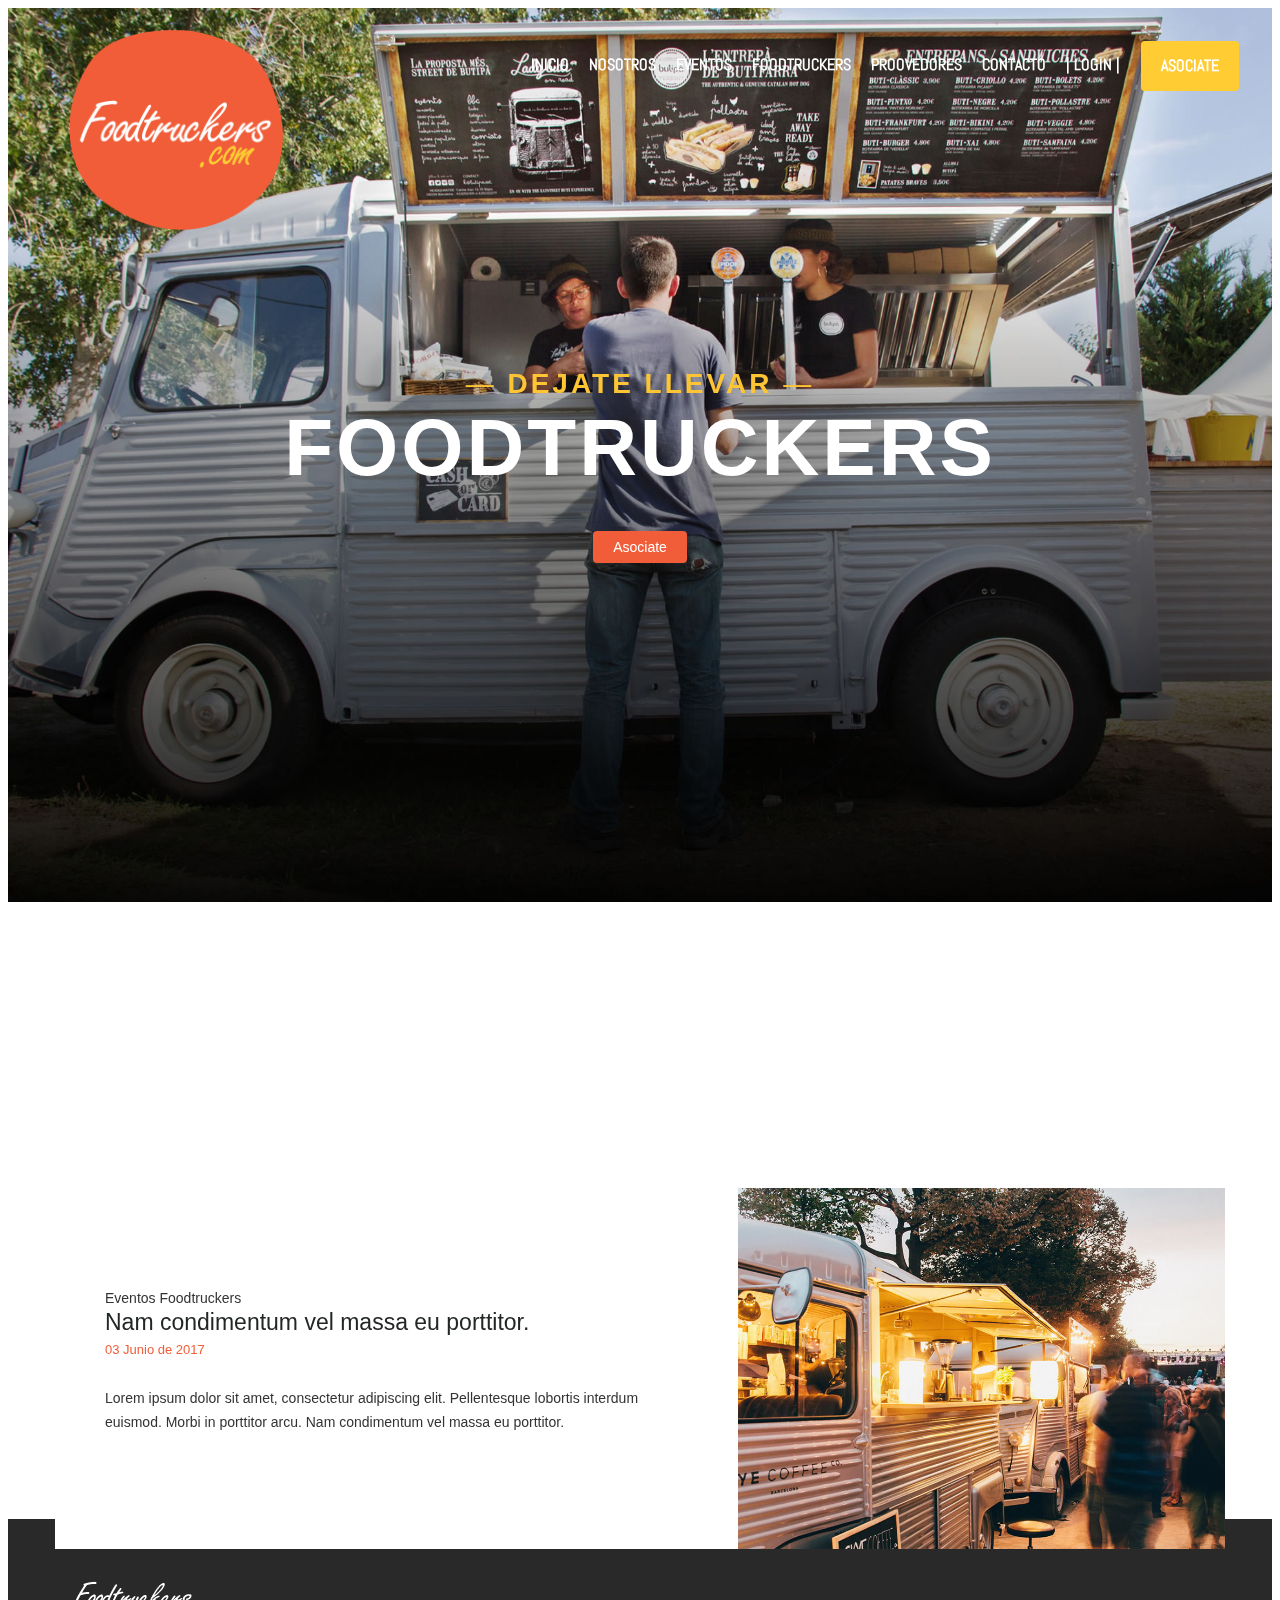
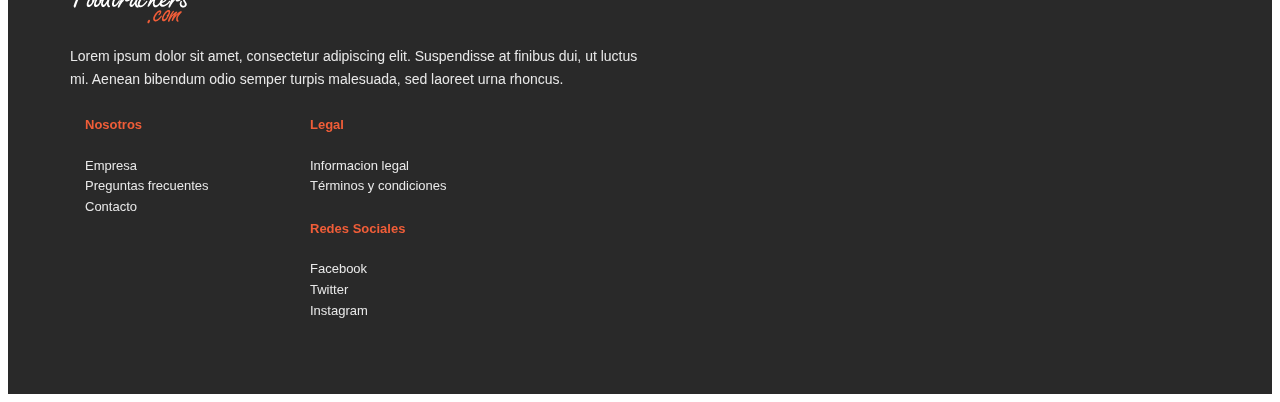
<file: index.html>
<!doctype html>

   <meta http-equiv="content-type" content="text/html;charset=utf-8" />
   <meta name="viewport" content="width=device-width,initial-scale=1">
   
    <title>Foodtruckers</title>


    <head>
    <link href="https://fonts.googleapis.com/css?family=Abel" rel="stylesheet">
    <link rel="stylesheet" href="styles/style.css" data-minify="1" />
    
    <script src="js/query.js"></script>
    <script src="js/utils.js"></script>
       
    </head>
    <body>
   
  <nav class="navbar navbar-default navbar-fixed-top">
  <div class="container">
  <div class="navbar-header">
  <button type="button" class="navbar-toggle collapsed" data-toggle="collapse" data-target="#bs-navbar-collapse" aria-expanded="false"> <span class="sr-only">Toggle navigation</span> 
  <span class="icon-bar"></span> <span class="icon-bar"></span> <span class="icon-bar"></span> </button>
  <a class="navbar-brand" href="index.php"> <img src="images/logo-foodtruckers.png" alt="Foodtruckers" class="logo" /></a>
    </div>
    <div id="bs-navbar-collapse" class="collapse navbar-collapse">
    <ul class="nav navbar-nav navbar-right">
    <li><a href="index.php">Inicio</a></li>
    <li><a href="index.php">Nosotros</a></li>
    <li><a href="index.php">Eventos</a></li>
    <li><a href="index.php">Foodtruckers</a></li>
    <li><a href="index.php">Proovedores</a></li>
    <li><a href="contacto.php">Contacto</a></li>
    <li><a href="index.php">&vert; Login &vert;</a></li>
    <li class="hidden-sm hidden-xs btn button_primary button_contact menu-item menu-item-type-post_type menu-item-object-page menu-item-125"><a href="login.php">Asociate</a></li>
                </ul>
            </div>
        </div>
    </nav>
    
    
    <header data-parallax="scroll" data-image-src="images/foto-home-foodtruckers.jpg">
     <div id="slogan">
      <p class="soustitre">Dejate Llevar</p>
       <h1>Foodtruckers</h1> <p class="buttons"> <a href="index.php" class="btn button_primary">Asociate</a></p></div>
    </header>
   
        <section role="main">
        <div class="container">
           <br><br><br><br><br><br><br><br><br><br><br><br><br><br>
            </div>
        </div>
    </section>
 
    <section id="evento-home">
       <div class="container">
            <div class="row table-row">
                <article class="col-lg-6 col-md-7 col-sm-8" id="post-text">
                    <div class="">Eventos Foodtruckers</div>
                    <h3><a href="#" title="">Nam condimentum vel massa eu porttitor.</a><span class="date">03 Junio de 2017</span></h3>
                    <p>
                        <p>Lorem ipsum dolor sit amet, consectetur adipiscing elit. Pellentesque lobortis interdum euismod. Morbi in porttitor arcu. Nam condimentum vel massa eu porttitor. </p>
                    </p>
                </article>
                <div class="col-lg-6 col-md-5 col-sm-4 hidden-xs no-padding" id="post-image" style="background-image:url(images/nota-foodtruckers.jpg)">
                    <div class="triangle"></div>
                </div>
            </div>
        </div>
    </section>
    
    
    
    <footer class="negativeMargin">
        <div class="container">
            <div class="row">
                <div class="col-md-6"> <img src="images/logo-foodtruckers-footer.png" alt="Foodtruckers" class="logo" /> 
                    <div class="textwidget">
                        <p>Lorem ipsum dolor sit amet, consectetur adipiscing elit. Suspendisse at finibus dui, ut luctus mi. Aenean bibendum odio semper turpis malesuada, sed laoreet urna rhoncus.</p>
                    </div>
                    <div class="row" id="sitemap">
                        <div class="col-md-4">
    <h4>Nosotros</h4>
    <div class="menu-activites-container">
    <ul class="list-unstyled">
    <li class="menu-item"><a href="#">Empresa</a></li>
    <li><a href="preguntas-frecuentes.php">Preguntas frecuentes</a></li>
    <li><a href="contacto.php">Contacto</a></li>
                                </ul>
                            </div>
                        </div>
                        <div class="col-md-4">
    <h4>Legal</h4>
    <div class="menu-emersion-container">
    <ul class="list-unstyled">
    <li><a href="#">Informacion legal</a></li>
    <li><a href="#">Términos y condiciones </a></li>
    
   
                                </ul>
                            </div>
                        </div>
      <div class="col-md-4">
      <h4>Redes Sociales</h4>
      <div class="menu-contact-container">
      <ul id="menu-contact" class="list-unstyled">
      <li><a href="https://www.facebook.com/Foodtruckers/">Facebook</a></li>
      <li><a href="https://www.twitter.com/Foodtruckers/">Twitter</a></li>
      <li><a href="https://www.instagram.com/Foodtruckers">Instagram</a></li>
                                </ul>
                            </div>
                        </div>
                    </div>
                </div>
              </div>
        </div>
    </footer>
   
</body>


</html>
</file>
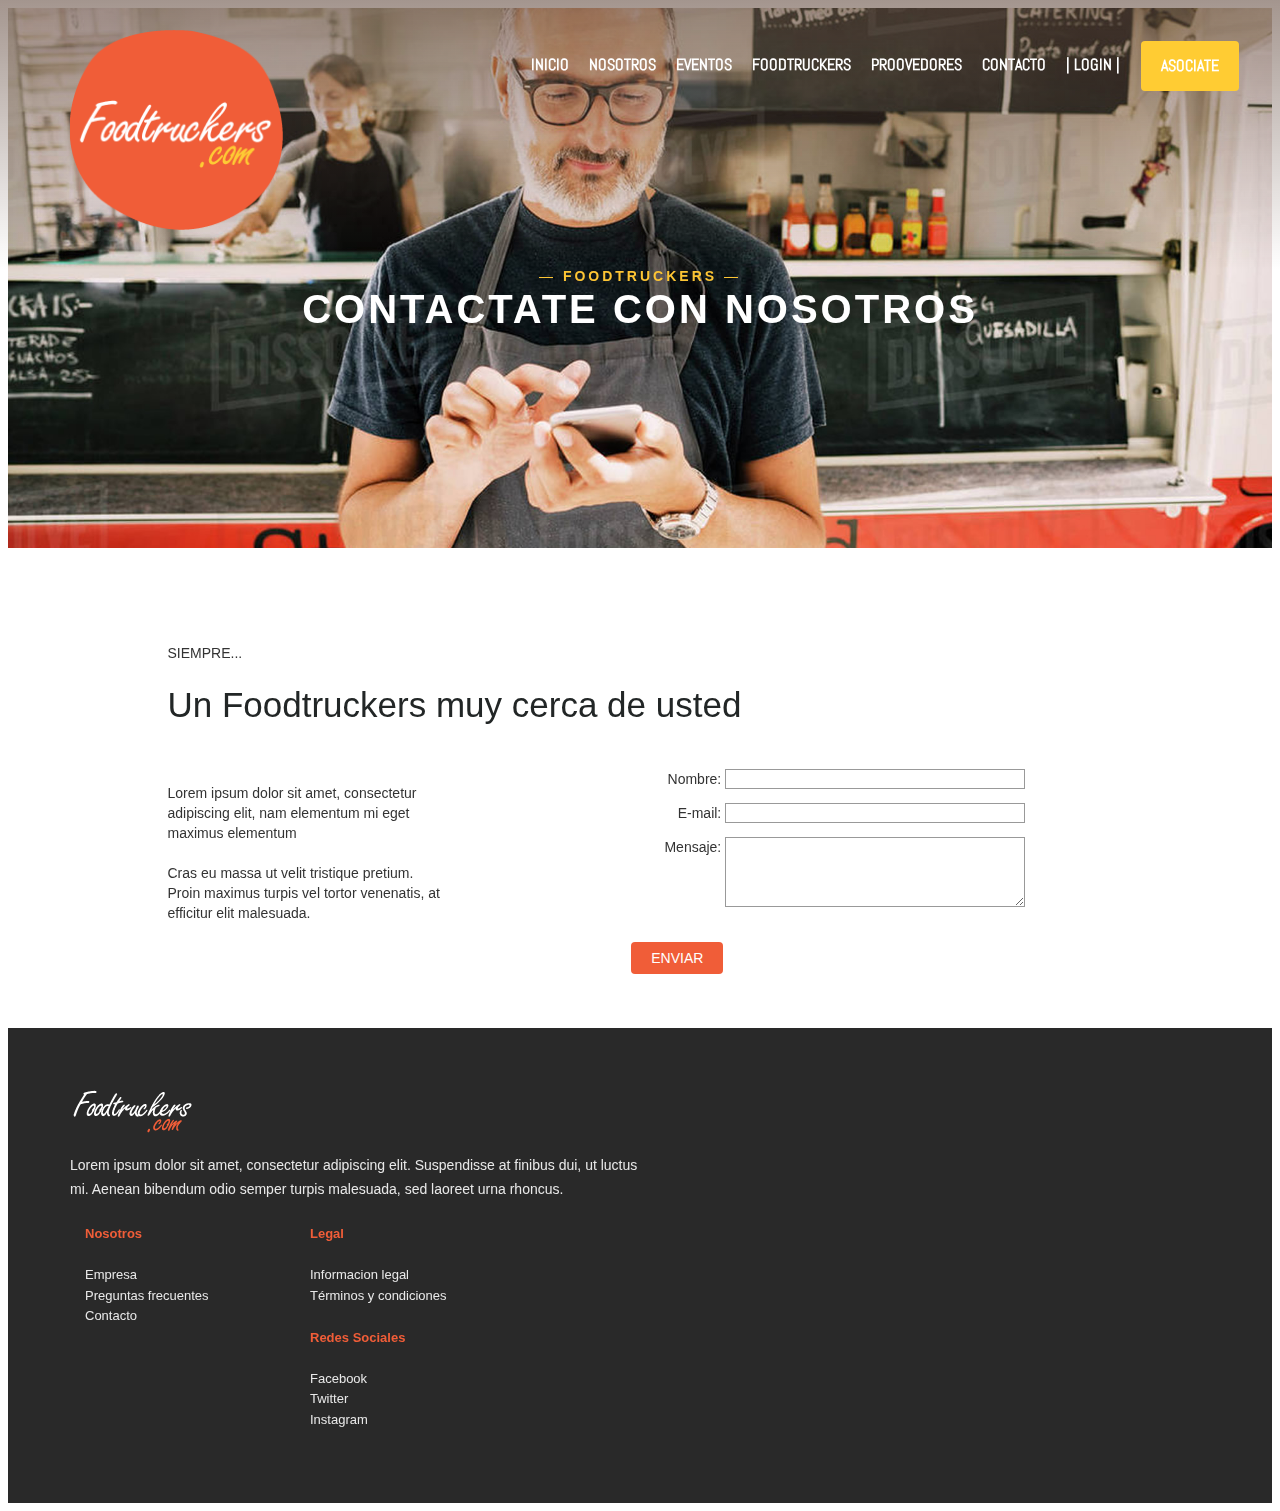
<file: contacto.html>
<!doctype html>

   <meta http-equiv="content-type" content="text/html;charset=utf-8" />
   <meta name="viewport" content="width=device-width,initial-scale=1">
   
    <title>Contacto - Foodtruckers</title>


    <head>
    <link href="https://fonts.googleapis.com/css?family=Abel" rel="stylesheet">
    <link rel="stylesheet" href="styles/style.css" data-minify="1" />
    
    <script src="js/query.js"></script>
    <script src="js/utils.js"></script>
       
    </head>
    <body>
   
   <nav class="navbar navbar-default navbar-fixed-top">
   <div class="container">
   <div class="navbar-header">
   <button type="button" class="navbar-toggle collapsed" data-toggle="collapse" data-target="#bs-navbar-collapse" aria-expanded="false"> <span class="sr-only">Toggle navigation</span> 
    <span class="icon-bar"></span> <span class="icon-bar"></span> <span class="icon-bar"></span> </button>
    <a class="navbar-brand" href="index.html"> <img src="images/logo-foodtruckers.png" alt="Foodtruckers" class="logo" /></a>
    </div>
    <div id="bs-navbar-collapse" class="collapse navbar-collapse">
    <ul class="nav navbar-nav navbar-right">
    <li><a href="index.html">Inicio</a></li>
    <li><a href="index.html">Nosotros</a></li>
    <li><a href="index.html">Eventos</a></li>
    <li><a href="index.html">Foodtruckers</a></li>
    <li><a href="index.html">Proovedores</a></li>
    <li><a href="contacto.html">Contacto</a></li>
    <li><a href="index.html">&vert; Login &vert;</a></li>
    <li class="hidden-sm hidden-xs btn button_primary button_contact menu-item menu-item-type-post_type menu-item-object-page menu-item-125"><a href="login.html">Asociate</a></li>
                </ul>
            </div>
        </div>
    </nav>
    <header class="header-small" data-parallax="scroll" data-image-src="images/foodtruckers-contacto.jpg">
        <div id="slogan">
            <p class="soustitre">Foodtruckers</p>
          <h1>Contactate con nosotros</h1></div>
        <div id="gradient2">&nbsp;</div>
    </header>
    
    <section id="main" role="main">
      <div class="container">
      <div class="row">
      <div class="col-md-11 col-md-offset-1">
      <p class="label-projet">SIEMPRE...</p>
      <h1>Un Foodtruckers muy cerca de usted</h1></div>
       </div>
        
        <div class="row" style="">
        <div class="col-md-3 col-md-offset-1"> 
        <div class="textwidget">
        <ul class="list-unstyled" id="infos">
        <li></i>Lorem ipsum dolor sit amet, consectetur adipiscing elit, nam elementum mi eget maximus elementum<br><br>Cras eu massa ut velit tristique pretium.<br>Proin maximus turpis vel tortor venenatis, at efficitur elit malesuada.</li>
        
        </ul>
        </div>
        </div>
        
        <div class="col-md-7">
        <div class="screen-reader-response"></div>
        <form action="/pagina-formulario" method="post">
        <div>
        <label for="name">Nombre:</label>
        <input type="text" id="name" />
        </div>
        <div>
        <label for="mail">E-mail:</label>
        <input type="email" id="mail" />
        </div>
        <div>
        <label for="msg">Mensaje:</label>
        <textarea id="msg"></textarea>
        </div>
        <div class="buttons">
        <p class="buttons"> <a href="index.html" class="btn button_primary">ENVIAR</a></p>
        </div>
        </form>
                    </div>
                </div>
            </div>
        </div>
    </section>
 
   
    
   <footer class="negativeMargin">
        <div class="container">
            <div class="row">
                <div class="col-md-6"> <img src="images/logo-foodtruckers-footer.png" alt="Foodtruckers" class="logo" /> 
                    <div class="textwidget">
                        <p>Lorem ipsum dolor sit amet, consectetur adipiscing elit. Suspendisse at finibus dui, ut luctus mi. Aenean bibendum odio semper turpis malesuada, sed laoreet urna rhoncus.</p>
                    </div>
                    <div class="row" id="sitemap">
                        <div class="col-md-4">
    <h4>Nosotros</h4>
    <div class="menu-activites-container">
    <ul class="list-unstyled">
    <li><a href="#">Empresa</a></li>
    <li><a href="preguntas-frecuentes.html">Preguntas frecuentes</a></li>
    <li><a href="#">Contacto</a></li>
                                </ul>
                            </div>
                        </div>
                        <div class="col-md-4">
    <h4>Legal</h4>
    <div class="menu-emersion-container">
    <ul class="list-unstyled">
    <li><a href="#">Informacion legal</a></li>
    <li><a href="#">Términos y condiciones </a></li>
    
   
                                </ul>
                            </div>
                        </div>
      <div class="col-md-4">
      <h4>Redes Sociales</h4>
      <div class="menu-contact-container">
      <ul id="menu-contact" class="list-unstyled">
      <li><a href="https://www.facebook.com/Foodtruckers/">Facebook</a></li>
      <li><a href="https://www.twitter.com/Foodtruckers/">Twitter</a></li>
      <li><a href="https://www.instagram.com/Foodtruckers">Instagram</a></li>
                                </ul>
                            </div>
                        </div>
                    </div>
                </div>
               
            </div>
        </div>
    </footer>
   
</body>
</html>
</file>
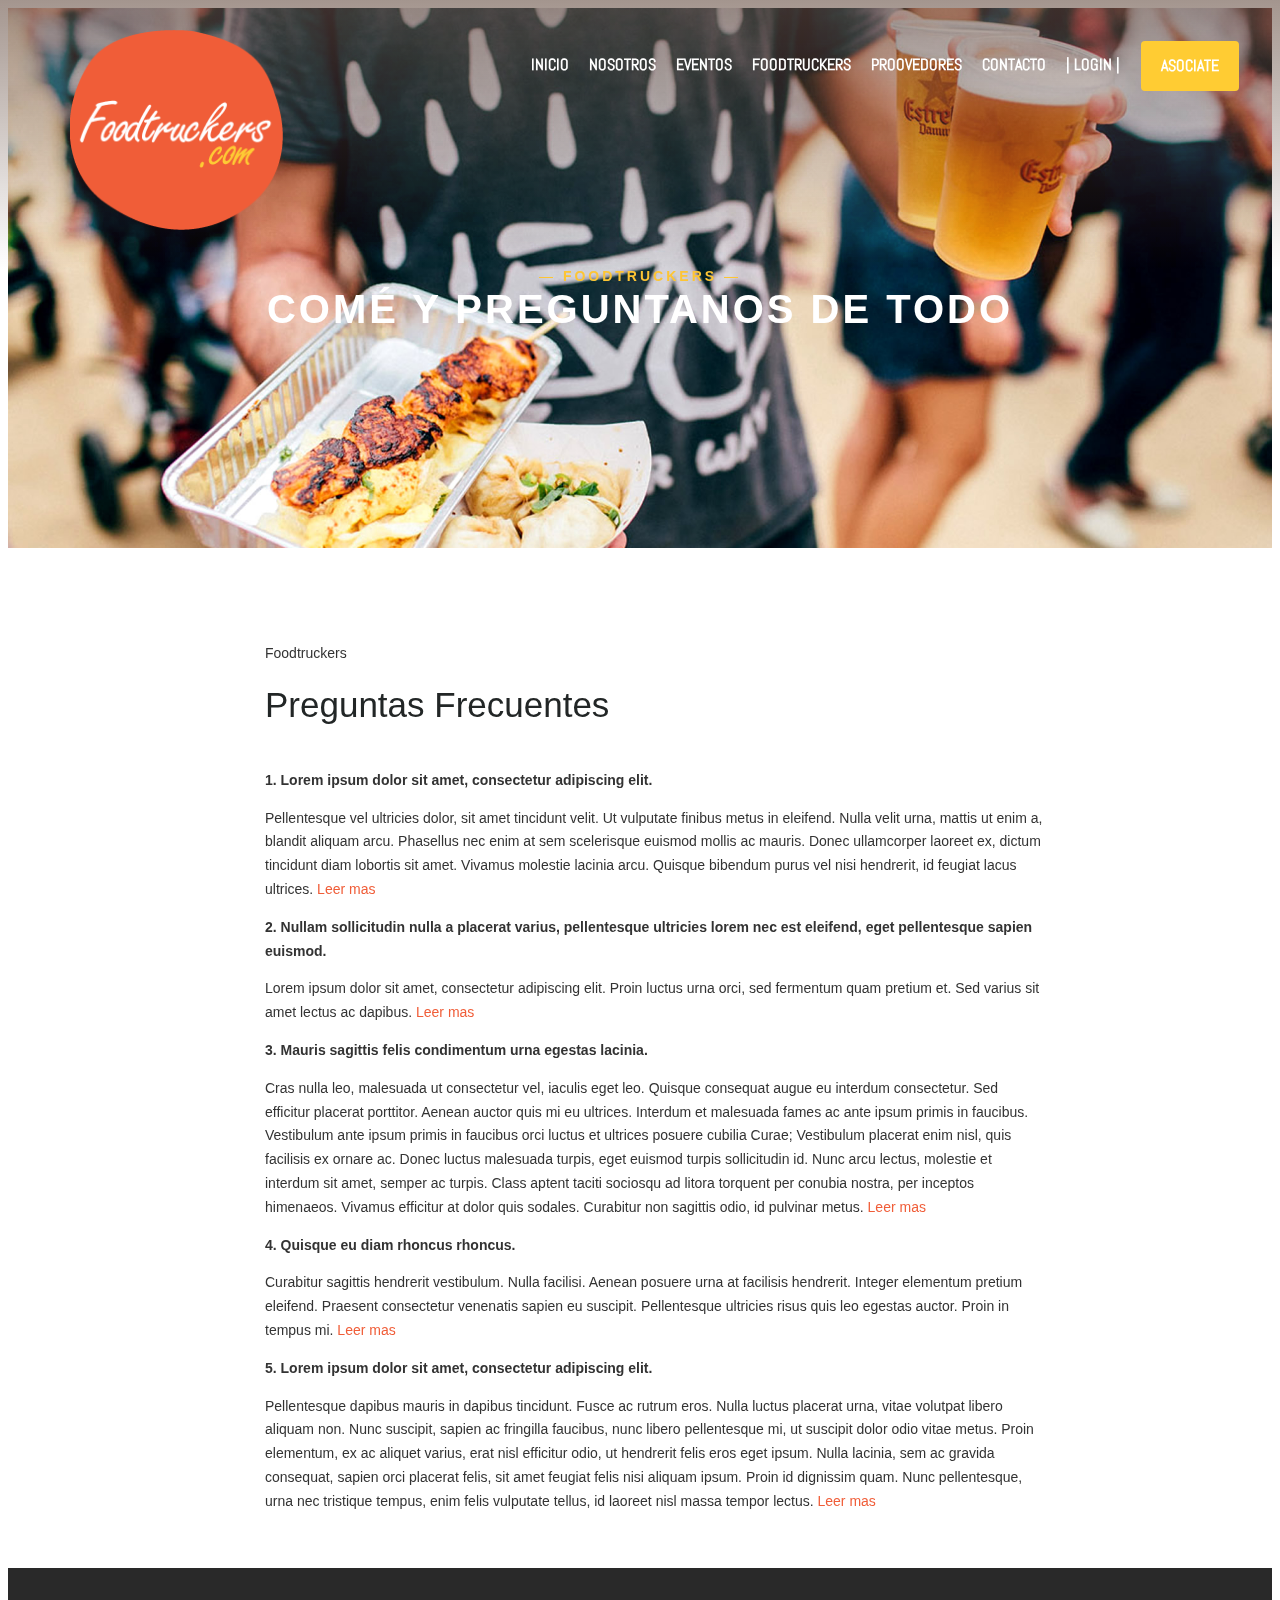
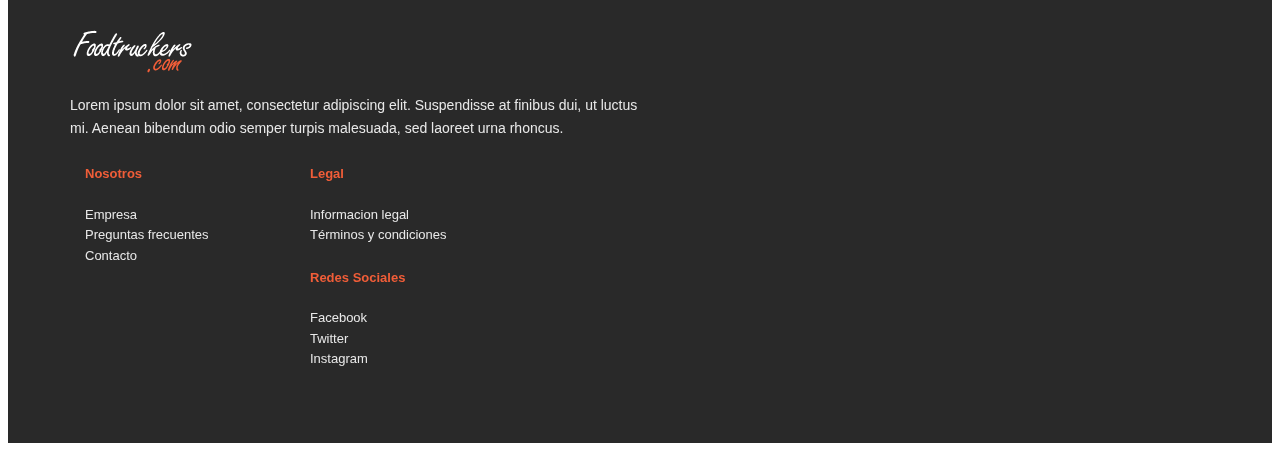
<file: preguntas-frecuentes.html>
<!doctype html>

   <meta http-equiv="content-type" content="text/html;charset=utf-8" />
   <meta name="viewport" content="width=device-width,initial-scale=1">
   
    <title>Preguntas Frecuentes - Foodtruckers</title>


    <head>
    <link href="https://fonts.googleapis.com/css?family=Abel" rel="stylesheet">
    <link rel="stylesheet" href="styles/style.css" data-minify="1" />
    
    <script src="js/query.js"></script>
    <script src="js/utils.js"></script>
       
    </head>
    <body>
   
   <nav class="navbar navbar-default navbar-fixed-top">
   <div class="container">
   <div class="navbar-header">
   <button type="button" class="navbar-toggle collapsed" data-toggle="collapse" data-target="#bs-navbar-collapse" aria-expanded="false"> <span class="sr-only">Toggle navigation</span> 
    <span class="icon-bar"></span> <span class="icon-bar"></span> <span class="icon-bar"></span> </button>
    <a class="navbar-brand" href="index.php"> <img src="images/logo-foodtruckers.png" alt="Foodtruckers" class="logo" /></a>
    </div>
    <div id="bs-navbar-collapse" class="collapse navbar-collapse">
    <ul class="nav navbar-nav navbar-right">
    <li><a href="index.php">Inicio</a></li>
    <li><a href="index.php">Nosotros</a></li>
    <li><a href="index.php">Eventos</a></li>
    <li><a href="index.php">Foodtruckers</a></li>
    <li><a href="index.php">Proovedores</a></li>
    <li><a href="contacto.php">Contacto</a></li>
    <li><a href="index.php">&vert; Login &vert;</a></li>
    <li class="hidden-sm hidden-xs btn button_primary button_contact menu-item menu-item-type-post_type menu-item-object-page menu-item-125"><a href="login.php">Asociate</a></li>
                </ul>
            </div>
        </div>
    </nav>
    <header class="header-small" data-parallax="scroll" data-image-src="images/foodtruckers-faq.jpg">
        <div id="slogan">
            <p class="soustitre">Foodtruckers</p>
          <h1>Comé y preguntanos de todo</h1></div>
        <div id="gradient2">&nbsp;</div>
    </header>
    <section id="main" role="main" class="blog">
        <div class="container">
            <div class="row row-grid">
                <article class="col-md-8 col-md-offset-2">
                    <p class="categorie">Foodtruckers</p>
                    <div class="clearfix">
                        <h1>Preguntas Frecuentes</h1>
                        
                    </div>
                    <p class="lead"><strong>1. Lorem ipsum dolor sit amet, consectetur adipiscing elit.</strong></p>
                    <p>Pellentesque vel ultricies dolor, sit amet tincidunt velit. Ut vulputate finibus metus in eleifend. Nulla velit urna, mattis ut enim a, blandit aliquam arcu. Phasellus nec enim at sem scelerisque euismod mollis ac mauris. Donec ullamcorper laoreet ex, dictum tincidunt diam lobortis sit amet. Vivamus molestie lacinia arcu. Quisque bibendum purus vel nisi hendrerit, id feugiat lacus ultrices.<a href="index.php"> Leer mas</a></p>
                    
                    <p class="lead"><strong>2. Nullam sollicitudin nulla a placerat varius, pellentesque ultricies lorem nec est eleifend, eget pellentesque sapien euismod.</strong></p>
                    <p>Lorem ipsum dolor sit amet, consectetur adipiscing elit. Proin luctus urna orci, sed fermentum quam pretium et. Sed varius sit amet lectus ac dapibus.<a href="index.php"> Leer mas</a></p>
                    
                    <p class="lead"><strong>3. Mauris sagittis felis condimentum urna egestas lacinia.</strong></p>
                    <p>Cras nulla leo, malesuada ut consectetur vel, iaculis eget leo. Quisque consequat augue eu interdum consectetur. Sed efficitur placerat porttitor. Aenean auctor quis mi eu ultrices. Interdum et malesuada fames ac ante ipsum primis in faucibus. Vestibulum ante ipsum primis in faucibus orci luctus et ultrices posuere cubilia Curae; Vestibulum placerat enim nisl, quis facilisis ex ornare ac. Donec luctus malesuada turpis, eget euismod turpis sollicitudin id. Nunc arcu lectus, molestie et interdum sit amet, semper ac turpis. Class aptent taciti sociosqu ad litora torquent per conubia nostra, per inceptos himenaeos. Vivamus efficitur at dolor quis sodales. Curabitur non sagittis odio, id pulvinar metus.<a href="index.php"> Leer mas</a></p>
                    
                    <p class="lead"><strong>4. Quisque eu diam rhoncus rhoncus.</strong></p>
                    <p>Curabitur sagittis hendrerit vestibulum. Nulla facilisi. Aenean posuere urna at facilisis hendrerit. Integer elementum pretium eleifend. Praesent consectetur venenatis sapien eu suscipit. Pellentesque ultricies risus quis leo egestas auctor. Proin in tempus mi.<a href="index.php"> Leer mas</a></p>
                    
                    <p class="lead"><strong>5. Lorem ipsum dolor sit amet, consectetur adipiscing elit.</strong></p>
                    <p>Pellentesque dapibus mauris in dapibus tincidunt. Fusce ac rutrum eros. Nulla luctus placerat urna, vitae volutpat libero aliquam non. Nunc suscipit, sapien ac fringilla faucibus, nunc libero pellentesque mi, ut suscipit dolor odio vitae metus. Proin elementum, ex ac aliquet varius, erat nisl efficitur odio, ut hendrerit felis eros eget ipsum. Nulla lacinia, sem ac gravida consequat, sapien orci placerat felis, sit amet feugiat felis nisi aliquam ipsum. Proin id dignissim quam. Nunc pellentesque, urna nec tristique tempus, enim felis vulputate tellus, id laoreet nisl massa tempor lectus.<a href="index.php"> Leer mas</a></p>
                </article>
            </div>
        </div>
    </section>
    
    <footer class="negativeMargin">
        <div class="container">
            <div class="row">
                <div class="col-md-6"> <img src="images/logo-foodtruckers-footer.png" alt="Foodtruckers" class="logo" /> 
                    <div class="textwidget">
                        <p>Lorem ipsum dolor sit amet, consectetur adipiscing elit. Suspendisse at finibus dui, ut luctus mi. Aenean bibendum odio semper turpis malesuada, sed laoreet urna rhoncus.</p>
                    </div>
                    <div class="row" id="sitemap">
                        <div class="col-md-4">
    <h4>Nosotros</h4>
    <div class="menu-activites-container">
    <ul class="list-unstyled">
    <li><a href="#">Empresa</a></li>
    <li><a href="#">Preguntas frecuentes</a></li>
    <li><a href="#">Contacto</a></li>
                                </ul>
                            </div>
                        </div>
                        <div class="col-md-4">
    <h4>Legal</h4>
    <div class="menu-emersion-container">
    <ul class="list-unstyled">
    <li><a href="#">Informacion legal</a></li>
    <li><a href="#">Términos y condiciones </a></li>
    
   
                                </ul>
                            </div>
                        </div>
      <div class="col-md-4">
      <h4>Redes Sociales</h4>
      <div class="menu-contact-container">
      <ul id="menu-contact" class="list-unstyled">
      <li><a href="https://www.facebook.com/Foodtruckers/">Facebook</a></li>
      <li><a href="https://www.twitter.com/Foodtruckers/">Twitter</a></li>
      <li><a href="https://www.instagram.com/Foodtruckers">Instagram</a></li>
                                </ul>
                            </div>
                        </div>
                    </div>
                </div>
               
            </div>
        </div>
    </footer>
   
</body>
</html>
</file>
<file: styles/style.css>
html {
    font-family: sans-serif;
    -webkit-text-size-adjust: 100%;
    -ms-text-size-adjust: 100%
}

body {
    margin: 0
	font-family: "Helvetica Neue", Helvetica, Arial, sans-serif;
    font-size: 14px;
    line-height: 1.42857143;
    color: #333;
    background-color: #fff
}

article,
aside,
details,
figcaption,
figure,
footer,
header,
hgroup,
main,
menu,
nav,
section,
summary {
    display: block
}


a {
    background-color: transparent
}

a:active,
a:hover {
    outline: 0
}


h1 {
    margin: .67em 0;
    font-size: 2em
}



button,
input,
select,
textarea {
    font-family: inherit;
    font-size: inherit;
    line-height: inherit
}

a {
    color: #337ab7;
    text-decoration: none
}

a:focus,
a:hover {
    color: #23527c;
    text-decoration: underline
}


.sr-only {
    position: absolute;
    width: 1px;
    height: 1px;
    padding: 0;
    margin: -1px;
    overflow: hidden;
    clip: rect(0, 0, 0, 0);
    border: 0
}













.list-unstyled {
    padding-left: 0;
    list-style: none
}


.container {
    padding-right: 15px;
    padding-left: 15px;
    margin-right: auto;
    margin-left: auto
}

@media (min-width:768px) {
    .container {
        width: 750px
    }
}

@media (min-width:992px) {
    .container {
        width: 970px
    }
}

@media (min-width:1200px) {
    .container {
        width: 1170px
    }
}








.col-lg-1,
.col-lg-10,
.col-lg-11,
.col-lg-12,
.col-lg-2,
.col-lg-3,
.col-lg-4,
.col-lg-5,
.col-lg-6,
.col-lg-7,
.col-lg-8,
.col-lg-9,
.col-md-1,
.col-md-10,
.col-md-11,
.col-md-12,
.col-md-2,
.col-md-3,
.col-md-4,
.col-md-5,
.col-md-6,
.col-md-7,
.col-md-8,
.col-md-9,
.col-sm-1,
.col-sm-10,
.col-sm-11,
.col-sm-12,
.col-sm-2,
.col-sm-3,
.col-sm-4,
.col-sm-5,
.col-sm-6,
.col-sm-7,
.col-sm-8,
.col-sm-9,
.col-xs-1,
.col-xs-10,
.col-xs-11,
.col-xs-12,
.col-xs-2,
.col-xs-3,
.col-xs-4,
.col-xs-5,
.col-xs-6,
.col-xs-7,
.col-xs-8,
.col-xs-9 {
    position: relative;
    min-height: 1px;
    padding-right: 15px;
    padding-left: 15px
}

.col-xs-1,
.col-xs-10,
.col-xs-11,
.col-xs-12,
.col-xs-2,
.col-xs-3,
.col-xs-4,
.col-xs-5,
.col-xs-6,
.col-xs-7,
.col-xs-8,
.col-xs-9 {
    float: left
}

.col-xs-12 {
    width: 100%
}

.col-xs-11 {
    width: 91.66666667%
}

.col-xs-10 {
    width: 83.33333333%
}

.col-xs-9 {
    width: 75%
}

.col-xs-8 {
    width: 66.66666667%
}

.col-xs-7 {
    width: 58.33333333%
}

.col-xs-6 {
    width: 50%
}

.col-xs-5 {
    width: 41.66666667%
}

.col-xs-4 {
    width: 33.33333333%
}

.col-xs-3 {
    width: 25%
}

.col-xs-2 {
    width: 16.66666667%
}

.col-xs-1 {
    width: 8.33333333%
}

.col-xs-pull-12 {
    right: 100%
}

.col-xs-pull-11 {
    right: 91.66666667%
}

.col-xs-pull-10 {
    right: 83.33333333%
}

.col-xs-pull-9 {
    right: 75%
}

.col-xs-pull-8 {
    right: 66.66666667%
}

.col-xs-pull-7 {
    right: 58.33333333%
}

.col-xs-pull-6 {
    right: 50%
}

.col-xs-pull-5 {
    right: 41.66666667%
}

.col-xs-pull-4 {
    right: 33.33333333%
}

.col-xs-pull-3 {
    right: 25%
}

.col-xs-pull-2 {
    right: 16.66666667%
}

.col-xs-pull-1 {
    right: 8.33333333%
}

.col-xs-pull-0 {
    right: auto
}

.col-xs-push-12 {
    left: 100%
}

.col-xs-push-11 {
    left: 91.66666667%
}

.col-xs-push-10 {
    left: 83.33333333%
}

.col-xs-push-9 {
    left: 75%
}

.col-xs-push-8 {
    left: 66.66666667%
}

.col-xs-push-7 {
    left: 58.33333333%
}

.col-xs-push-6 {
    left: 50%
}

.col-xs-push-5 {
    left: 41.66666667%
}

.col-xs-push-4 {
    left: 33.33333333%
}

.col-xs-push-3 {
    left: 25%
}

.col-xs-push-2 {
    left: 16.66666667%
}

.col-xs-push-1 {
    left: 8.33333333%
}

.col-xs-push-0 {
    left: auto
}

.col-xs-offset-12 {
    margin-left: 100%
}

.col-xs-offset-11 {
    margin-left: 91.66666667%
}

.col-xs-offset-10 {
    margin-left: 83.33333333%
}

.col-xs-offset-9 {
    margin-left: 75%
}

.col-xs-offset-8 {
    margin-left: 66.66666667%
}

.col-xs-offset-7 {
    margin-left: 58.33333333%
}

.col-xs-offset-6 {
    margin-left: 50%
}

.col-xs-offset-5 {
    margin-left: 41.66666667%
}

.col-xs-offset-4 {
    margin-left: 33.33333333%
}

.col-xs-offset-3 {
    margin-left: 25%
}

.col-xs-offset-2 {
    margin-left: 16.66666667%
}

.col-xs-offset-1 {
    margin-left: 8.33333333%
}

.col-xs-offset-0 {
    margin-left: 0
}


    .col-md-1,
    .col-md-10,
    .col-md-11,
    .col-md-12,
    .col-md-2,
    .col-md-3,
    .col-md-4,
    .col-md-5,
    .col-md-6,
    .col-md-7,
    .col-md-8,
    .col-md-9 {
        float: left
    }
    .col-md-12 {
        width: 100%
    }
    .col-md-11 {
        width: 91.66666667%
    }
    .col-md-10 {
        width: 83.33333333%
    }
    .col-md-9 {
        width: 75%
    }
    .col-md-8 {
        width: 66.66666667%
    }
    .col-md-7 {
        width: 58.33333333%
    }
    .col-md-6 {
        width: 50%
    }
    .col-md-5 {
        width: 41.66666667%
    }
    .col-md-4 {
        width: 33.33333333%
    }
    .col-md-3 {
        width: 25%
    }
    .col-md-2 {
        width: 16.66666667%
    }
    .col-md-1 {
        width: 8.33333333%
    }
    .col-md-pull-12 {
        right: 100%
    }
    .col-md-pull-11 {
        right: 91.66666667%
    }
    .col-md-pull-10 {
        right: 83.33333333%
    }
    .col-md-pull-9 {
        right: 75%
    }
    .col-md-pull-8 {
        right: 66.66666667%
    }
    .col-md-pull-7 {
        right: 58.33333333%
    }
    .col-md-pull-6 {
        right: 50%
    }
    .col-md-pull-5 {
        right: 41.66666667%
    }
    .col-md-pull-4 {
        right: 33.33333333%
    }
    .col-md-pull-3 {
        right: 25%
    }
    .col-md-pull-2 {
        right: 16.66666667%
    }
    .col-md-pull-1 {
        right: 8.33333333%
    }
    .col-md-pull-0 {
        right: auto
    }
    .col-md-push-12 {
        left: 100%
    }
    .col-md-push-11 {
        left: 91.66666667%
    }
    .col-md-push-10 {
        left: 83.33333333%
    }
    .col-md-push-9 {
        left: 75%
    }
    .col-md-push-8 {
        left: 66.66666667%
    }
    .col-md-push-7 {
        left: 58.33333333%
    }
    .col-md-push-6 {
        left: 50%
    }
    .col-md-push-5 {
        left: 41.66666667%
    }
    .col-md-push-4 {
        left: 33.33333333%
    }
    .col-md-push-3 {
        left: 25%
    }
    .col-md-push-2 {
        left: 16.66666667%
    }
    .col-md-push-1 {
        left: 8.33333333%
    }
    .col-md-push-0 {
        left: auto
    }
    .col-md-offset-12 {
        margin-left: 100%
    }
    .col-md-offset-11 {
        margin-left: 91.66666667%
    }
    .col-md-offset-10 {
        margin-left: 83.33333333%
    }
    .col-md-offset-9 {
        margin-left: 75%
    }
    .col-md-offset-8 {
        margin-left: 66.66666667%
    }
    .col-md-offset-7 {
        margin-left: 58.33333333%
    }
    .col-md-offset-6 {
        margin-left: 50%
    }
    .col-md-offset-5 {
        margin-left: 41.66666667%
    }
    .col-md-offset-4 {
        margin-left: 33.33333333%
    }
    .col-md-offset-3 {
        margin-left: 25%
    }
    .col-md-offset-2 {
        margin-left: 16.66666667%
    }
    .col-md-offset-1 {
        margin-left: 8.33333333%
    }
    .col-md-offset-0 {
        margin-left: 0
    }












.btn {
    display: inline-block;
    padding: 6px 12px;
    margin-bottom: 0;
    font-size: 14px;
    font-weight: 400;
    line-height: 1.42857143;
    text-align: center;
    white-space: nowrap;
    vertical-align: middle;
    -ms-touch-action: manipulation;
    touch-action: manipulation;
    cursor: pointer;
    -webkit-user-select: none;
    -moz-user-select: none;
    -ms-user-select: none;
    user-select: none;
    background-image: none;
    border: 1px solid transparent;
    border-radius: 4px
}










.nav {
	font-family: 'Abel', sans-serif;
    padding-left: 0;
    margin-bottom: 0;
    list-style: none
}

.nav>li {
    position: relative;
	    display: block
}

.nav>li>a {
    position: relative;
    display: block;
    padding: 10px 15px
}






.navbar {
    position: relative;
    min-height: 50px;
    margin-bottom: 20px;
    border: 1px solid transparent
}

    .navbar-header {
        float: left
    }





.navbar-fixed-bottom,
.navbar-fixed-top {
    position: fixed;
    right: 0;
    left: 0;
    z-index: 1030
}


.navbar-fixed-top {
    top: 0;
    border-width: 0 0 1px
}


.navbar-brand {
    float: left;
    height: 50px;
    padding: 15px 15px;
    font-size: 18px;
    line-height: 20px
}

.navbar-brand:focus,
.navbar-brand:hover {
    text-decoration: none
}

.navbar-brand>img {
    display: block
}



.navbar-toggle {
    position: relative;
    float: right;
    padding: 9px 10px;
    margin-top: 8px;
    margin-right: 15px;
    margin-bottom: 8px;
    background-color: transparent;
    background-image: none;
    border: 1px solid transparent;
    border-radius: 4px

}

.navbar-toggle:focus {
    outline: 0
}

.navbar-toggle .icon-bar {
    display: block;
    width: 22px;
    height: 2px;
    border-radius: 1px
}

.navbar-toggle .icon-bar+.icon-bar {
    margin-top: 4px
}


.navbar-toggle {
        display: none
    }



@media (max-width:767px) {
    .navbar-nav .open .dropdown-menu {
        position: static;
        float: none;
        width: auto;
        margin-top: 0;
        background-color: transparent;
        border: 0;
        -webkit-box-shadow: none;
        box-shadow: none
    }
    .navbar-nav .open .dropdown-menu .dropdown-header,
    .navbar-nav .open .dropdown-menu>li>a {
        padding: 5px 15px 5px 25px
    }
    .navbar-nav .open .dropdown-menu>li>a {
        line-height: 20px
    }
    .navbar-nav .open .dropdown-menu>li>a:focus,
    .navbar-nav .open .dropdown-menu>li>a:hover {
        background-image: none
    }
}

@media (min-width:768px) {
    .navbar-nav {
        float: left;
        margin: 0
    }
    .navbar-nav>li {
        float: left
    }
    .navbar-nav>li>a {
        padding-top: 15px;
        padding-bottom: 15px
    }
}




@media (max-width:767px) {
    .navbar-form .form-group {
        margin-bottom: 5px
    }
    .navbar-form .form-group:last-child {
        margin-bottom: 0
    }
}



@media (min-width:768px) {
    .navbar-text {
        float: left;
        margin-right: 15px;
        margin-left: 15px
    }
}

@media (min-width:768px) {
    .navbar-left {
        float: left!important
    }
    .navbar-right {
        float: right!important;
        margin-right: -15px
    }
    .navbar-right~.navbar-right {
        margin-right: 0
    }
}











.nav:after,
.nav:before,
.navbar-collapse:after,
.navbar-collapse:before,
.navbar-header:after,
.navbar-header:before,
.navbar:after,
.navbar:before,
.row:after,
.row:before {
    display: table;
    content: " "
}

.btn-group-vertical>.btn-group:after,
.btn-toolbar:after,
.clearfix:after,
.container-fluid:after,
.container:after,
.nav:after,
.navbar-collapse:after,
.navbar-header:after,
.navbar:after,

.row:after {
    clear: both
}

.center-block {
    display: block;
    margin-right: auto;
    margin-left: auto
}

















#post-text h3 span {
    display: block;
    font-size: 13px;
    color: #F05D38;
    font-weight: 400
}






dfn {
    border-bottom: dashed 1px rgba(0, 0, 0, 0.8);
    cursor: help;
    font-style: normal;
    position: relative
}






.navbar {
    background: transparent;
    border: none;
    padding: 30px 0;
    -webkit-transition: all 0.3s;
    -moz-transition: all 0.3s;
    -ms-transition: all 0.3s;
    -o-transition: all 0.3s;
    transition: all 0.3s
}

nav .logo {
    height: 200px;
    -webkit-transition: height 0.3s;
    -moz-transition: height 0.3s;
    -ms-transition: height 0.3s;
    -o-transition: height 0.3s;
    transition: height 0.3s
}

.navbar-default .navbar-nav {
    margin-top: 10px
}

.navbar-default .navbar-nav>li {
    margin-left: 20px
}

.navbar-default .navbar-nav > li,
.navbar-default .navbar-nav>li>a {
    line-height: 50px
}

.navbar-brand {
    height: 70px;
    padding: 0 15px
}

.navbar-default .navbar-nav>li>a {
    font-size: 16px;
    font-weight: 600;
    text-transform: uppercase;
    color: #FFF;
    padding: 0;
    text-align: center;
    border-bottom: 3px solid transparent;
    -webkit-transition: all 0.3s;
    -moz-transition: all 0.3s;
    -ms-transition: all 0.3s;
    -o-transition: all 0.3s;
    transition: all 0.3s
}

.navbar-default .navbar-nav > li > a:hover,
.navbar-default .navbar-nav > .current-menu-item > a,
.navbar-default .navbar-nav > .current-menu-item > a:hover,
.navbar-default .navbar-nav > .current-menu-item > a:focus,
.navbar-default .navbar-nav > .current_page_parent > a,
.navbar-default .navbar-nav > .current_page_parent > a:hover,
.navbar-default .navbar-nav>.current_page_parent>a:focus {
    color: #fff;
    background: none;
    border-bottom: 3px solid #F05D38
}

.navbar-default.smaller {
    background-color: #2e2f2d;
    padding: 15px 0
}

nav.smaller .logo,
nav.smaller .navbar-brand {
    height: 50px
}

.navbar-default.smaller .navbar-nav {
    margin-top: 0
}

@media (max-width: 992px) {
    #gradient,
    #gradient2 {
        display: none
    }
    .navbar-header {
        float: none
    }
    .navbar-left,
    .navbar-right {
        float: none !important
    }
    .navbar-toggle {
        display: block
    }
    .navbar-collapse {
        border: 0;
        margin-top: 15px;
        margin-bottom: 30px;
        box-shadow: inset 0 0 0 rgba(255, 255, 255, .1)
    }
    .navbar-collapse.in {
        overflow-y: visible
    }
    .navbar-fixed-top {
        top: 0;
        border-width: 0 0 1px
    }
    .navbar-collapse.collapse {
        display: none!important
    }
    .navbar-nav {
        float: none!important
    }
    .navbar-nav>li {
        float: none;
        margin-left: 0 !important
    }
    .navbar-nav>li>a {
        text-align: center
    }
    .collapse.in {
        display: block !important
    }
    .navbar-default .navbar-nav > li,
    .navbar-default .navbar-nav>li>a {
        line-height: 50px
    }
    .navbar-default .navbar-nav>li>a {
        line-height: 50px;
        letter-spacing: 6px;
        font-weight: 400;
        margin-left: 0;
        border-bottom: 0
    }
    .navbar-default .navbar-nav>li:not(:first-child)>a {
        border-top: 1px solid #232422
    }
    .navbar-default .navbar-nav > li > a:hover,
    .navbar-default .navbar-nav > .active > a,
    .navbar-default .navbar-nav > .active > a:hover,
    .navbar-default .navbar-nav>.active>a:focus {
        color: #F05D38;
        border-bottom: 0
    }
    .navbar-default .navbar-nav>li>a::after {
        display: none
    }
}

@media (max-width: 992px) {
    .navbar-default {
        background-color: #2e2f2d;
        padding: 15px 0
    }
    nav .logo,
    .navbar-brand {
        height: 50px
    }
}

.navbar-default .navbar-toggle {
    background-color: #F05D38;
    border: 0;
    border-radius: 0
}

.navbar-default .navbar-toggle:hover,
.navbar-default .navbar-toggle:focus {
    background-color: #F05D38
}

.navbar-default .navbar-toggle .icon-bar {
    background-color: #fff
}

a {
    color: #F05D38
}

a:hover {
    text-decoration: none
}

.no-gutter {
    margin-right: 0;
    margin-left: 0
}

.no-padding {
    padding: 0
}

p {
    line-height: 1.7
}

.lead {
    color: #333;
    font-weight: 400
}

.left {
    float: left
}

.right {
    float: right
}

@media (min-width: 768px) {
    .table-row {
        display: table;
        table-layout: fixed
    }
    .table-row [class^="col-"] {
        display: table-cell;
        float: none
    }
}

.row.row-grid [class*="col-"]+[class*="col-"] {
    margin-top: 45px
}

@media (min-width: 1200px) {
    .row.row-grid [class*="col-lg-"]+[class*="col-lg-"] {
        margin-top: 0
    }
}

@media (min-width: 992px) {
    .row.row-grid [class*="col-md-"]+[class*="col-md-"] {
        margin-top: 0
    }
}

@media (min-width: 768px) {
    .row.row-grid [class*="col-sm-"]+[class*="col-sm-"] {
        margin-top: 0
    }
}

header {
    width: 100%;
    padding: 0;
    text-align: center;
    display: table;
    margin: 0;
    max-width: none;
    height: 100vh
}

.header-small {
    height: 540px
}

#gradient {
    background: -webkit-linear-gradient(bottom, rgba(68, 62, 70, 0), rgba(68, 62, 70, 0.6));
    background: -o-linear-gradient(bottom, rgba(68, 62, 70, 0), rgba(68, 62, 70, 0.6));
    background: linear-gradient(to top, rgba(68, 62, 70, 0), rgba(68, 62, 70, 0.6));
    height: 30%;
    left: 0;
    position: absolute;
    top: 0;
    width: 100%
}

#gradient2 {
    background: -webkit-linear-gradient(bottom, rgba(103, 79, 67, 0), rgba(103, 79, 67, 0.6));
    background: -o-linear-gradient(bottom, rgba(103, 79, 67, 0), rgba(103, 79, 67, 0.6));
    background: linear-gradient(to top, rgba(103, 79, 67, 0), rgba(103, 79, 67, 0.6));
    height: 30%;
    left: 0;
    position: absolute;
    top: 0;
    width: 100%
}

#slogan {
    display: table-cell;
    position: relative;
    vertical-align: middle;
    z-index: 200
}

#slogan h1 {
    color: #fff;
    font-size: 80px;
    font-weight: 800;
    left: 0;
    letter-spacing: 3px;
    line-height: 1.2;
    margin: 0;
    padding: 0;
    text-transform: uppercase;
    padding: 0 15px;
    margin-bottom: 15px
}

#slogan .soustitre::before,
#slogan .soustitre::after {
    content: " ― ";
    font-weight: 200
}

#slogan .soustitre {
    display: block;
    font-size: 28px;
    font-weight: 600;
    color: #FDC534;
    letter-spacing: 3px;
    line-height: 1.2;
    text-transform: uppercase;
    margin-bottom: 0
}

#slogan span.presentation {
    color: white;
    font-size: 16px;
    font-style: normal;
    font-weight: 400;
    text-transform: none;
    line-height: 2;
    margin: 0 auto;
    letter-spacing: 2px;
    background: #F05D38;
    padding: 4px 30px
}

#slogan .button {
    padding: 15px 30px;
    border: none;
    text-transform: uppercase;
    font-size: 16px;
    letter-spacing: 1px;
    font-weight: 400;
    margin-top: 10px
}

#slogan.projet h1 {
    background-position: bottom
}

.header-small #slogan h1 {
    font-size: 40px
}

.header-small #slogan .soustitre {
    font-size: 14px;
    margin-top: 60px;
    margin-bottom: 0
}

@media (max-width: 450px) {
    .header-small {
        height: 400px
    }
    .header-small #slogan .soustitre {
        margin-top: 95px
    }
    .header-small #slogan h1 {
        font-size: 32px
    }
    #slogan h1 {
        font-size: 60px
    }
    #slogan .soustitre {
        font-size: 18px
    }
    #slogan span.presentation {
        font-size: 12px
    }
}

p.buttons {
    margin-top: 35px
}

a.btn,


a.button_primary,
li.button_primary a,
#_ninja_forms_field_13 {
    color: #FFF;
    background: #F05D38 !important;
    padding: 6px 20px;
    border: 0
}

a.button_secondary {
    color: #fff;
    background: #c5c5c5;
    padding: 5px 20px;
    margin-left: 5px
}

a.button_primary:hover,
.button_secondary:hover {
    background: #835fa8;
    color: #FFF
}

@media (max-width: 768px) {
    a.button_primary {
        padding: 10px 20px
    }
}

li.button_contact {
    padding: 0
}

li.button_contact a {
    color: #FFF !important;
    background: #FFCC33 !important;
    padding: 0 20px !important;
    font-weight: 600 !important;
    border-bottom: 0 !important;
    border-radius: 4px
}

li.button_contact a:hover {
    background: #F05D38 !important;
    opacity: 1 !important;
    color: #FFF;
    border-bottom: 0 !important
}

#main {
    padding: 80px 0 70px 0;
    background: white
}

#main h1,
#main h2,
#main2 h2 {
    margin: 0;
    margin-bottom: 40px;
    font-size: 35px;
    color: #222626;
    font-weight: 300;
    line-height: 1.4
}

#main h2.services {
    margin-bottom: 30px
}

#main2 h2 {
    margin-bottom: 50px
}

#main h2>img {
    width: 40px;
    vertical-align: bottom;
    margin-right: 5px
}










#temoignages.white {
    background: white !important
}

#evento-home #post-text {
    background: white;
    padding: 100px 50px
}

#evento-home #post-image {
    background-position: center center;
    background-repeat: no-repeat;
    -webkit-background-size: cover;
    -moz-background-size: cover;
    -o-background-size: cover;
    background-size: cover;
    padding-bottom: 20px
}

#evento-home #post-image img {
    position: absolute
}



#evento-home h3,
#evento-home h3 a {
    font-size: 23px;
    font-weight: 300;
    color: #222626;
    line-height: 28px;
    margin-top: 0
}

#evento-home h3 a:hover {
    color: #F05D38
}

footer {
    background-color: #292929;
    padding: 80px 0 100px 0;
    color: #e8e8e8
}

footer.negativeMargin {
    margin-top: -30px;
    padding: 60px 0
}



#sitemap h4 {
    font-size: 13px;
	color: #F05D38;
    font-weight: 600;
    margin: 0;
    padding: 0;
    margin-top: 10px;
    margin-bottom: 20px
}

#sitemap a {
    color: #e8e8e8;
    font-size: 13px
}

#sitemap a:hover {
    color: #747474
}
form {
    /* Sólo para centrar el formulario a la página */
    margin: 0 auto;
    width: 400px;

    /* Para ver el borde del formulario
	 padding: 1em;
    border: 1px solid #CCC;
    border-radius: 1em;
	*/

}
form div + div {
    margin-top: 1em;
}
label {
    /* Para asegurarse que todos los labels tienen el mismo tamaño y están alineados correctamente */
    display: inline-block;
    width: 90px;
    text-align: right;
}
input, textarea {
    /* Para asegurarse de que todos los campos de texto tienen las mismas propiedades de fuente
       Por defecto.*/
    font: 1em sans-serif;

    /* Para darle el mismo tamaño a todos los campos de texto */
    width: 300px;
    -moz-box-sizing: border-box;
    box-sizing: border-box;

    /* Para armonizar el look&feel del borde en los campos de texto */
    border: 1px solid #999;
}
input:focus, textarea:focus {
    /* Para dar un pequeño destaque en elementos activos*/
    border-color: #000;
}
textarea {
    /* Para alinear campos de texto multilínea con sus labels */
    vertical-align: top;

    /* Para dar suficiente espacio para escribir texto */
    height: 5em;

    /* Para permitir a los usuarios cambiar el tamaño de cualquier textarea verticalmente
        No funciona en todos los navegadores */
    resize: vertical;
}
.button {
    /* Para posicionar los botones a la misma posición que los campos de texto */
    padding-left: 90px; /* mismo tamaño a todos los elementos label */
}
button {
    /* Este margen extra representa aproximadamente el mismo espacio que el espacio
       entre los labels y sus campos de texto */
    margin-left: .5em;
}
</file>
